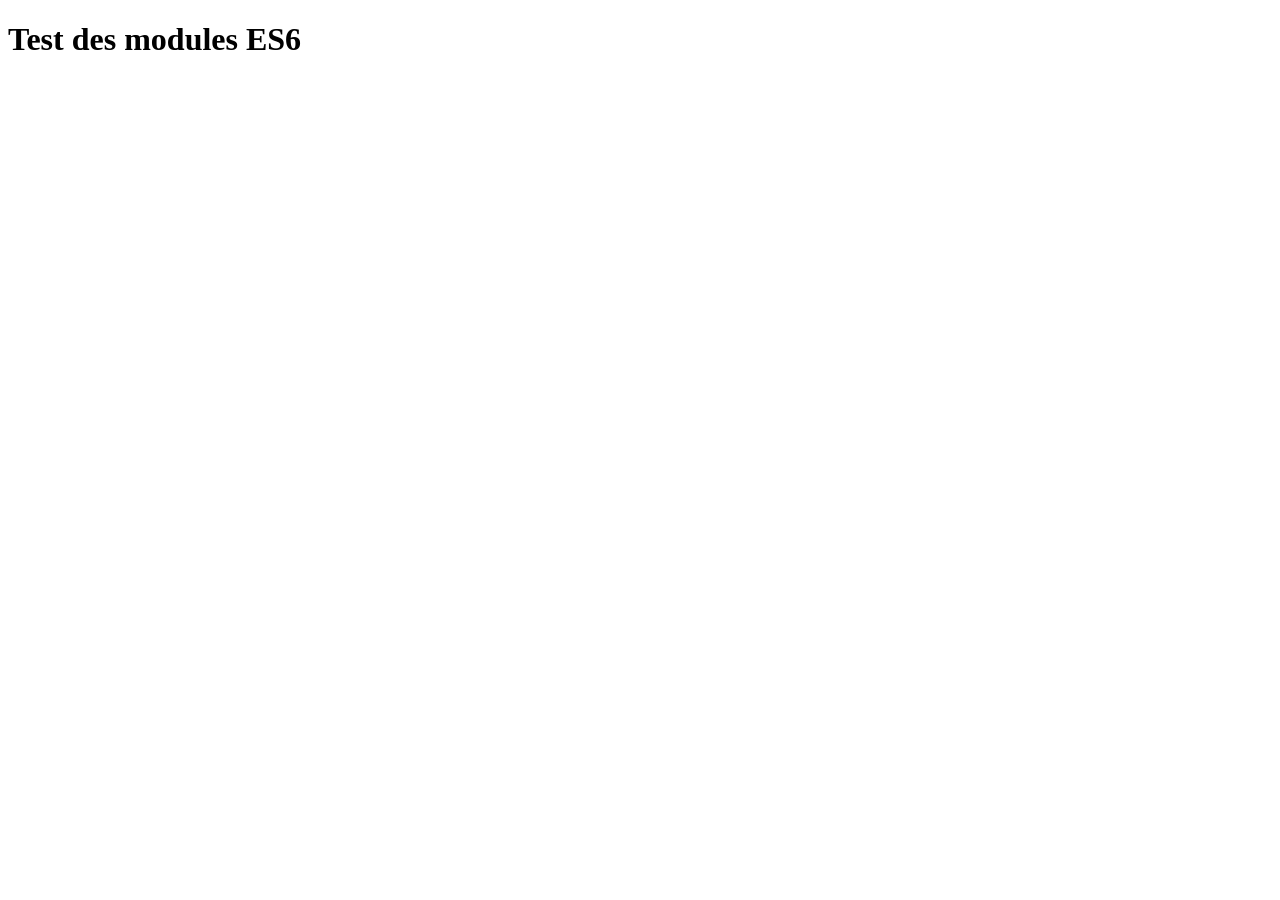
<file: 4 - Tutoriel  Factorisation, modularisation et bonnes pratiques ES6/index.html>
<!DOCTYPE html>
<html lang="en">
<head>
    <meta charset="UTF-8">
    <meta name="viewport" content="width=device-width, initial-scale=1.0">
    <title>Modules ES6</title>
</head>
<body>
    <h1>Test des modules ES6</h1>
  <script type="module" src="main.js"></script>
</body>
</html>
</file>
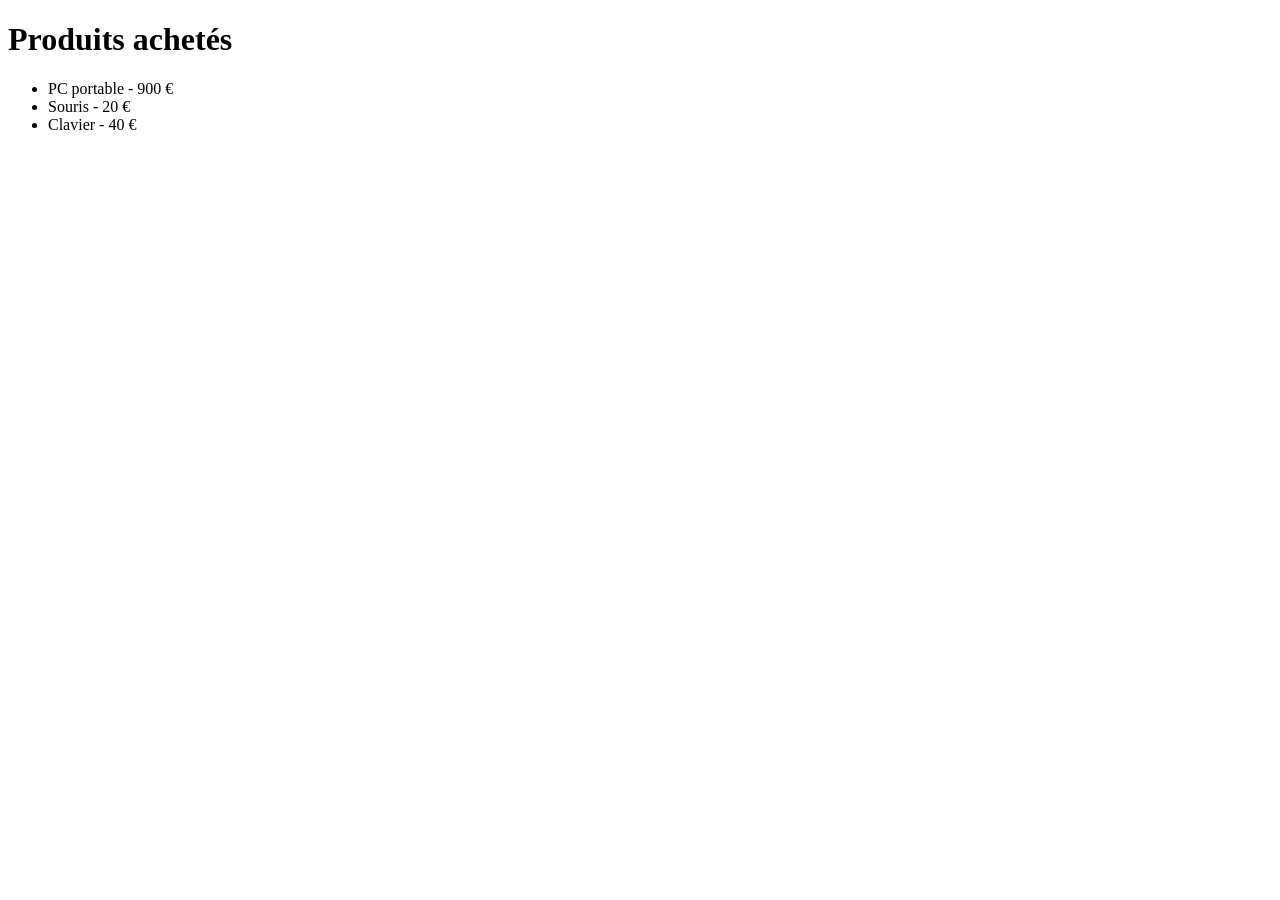
<file: Chapitre 7 – Manipuler des objets imbriqués & tableaux/index.html>
<!DOCTYPE html>
<html lang="fr">
<head>
  <meta charset="UTF-8">
  <title>Objets imbriqués et tableaux</title>
</head>
<body>
  <h1>Produits achetés</h1>
  <ul id="liste-produits"></ul>
  <script src="script.js"></script>
</body>
</html>
</file>
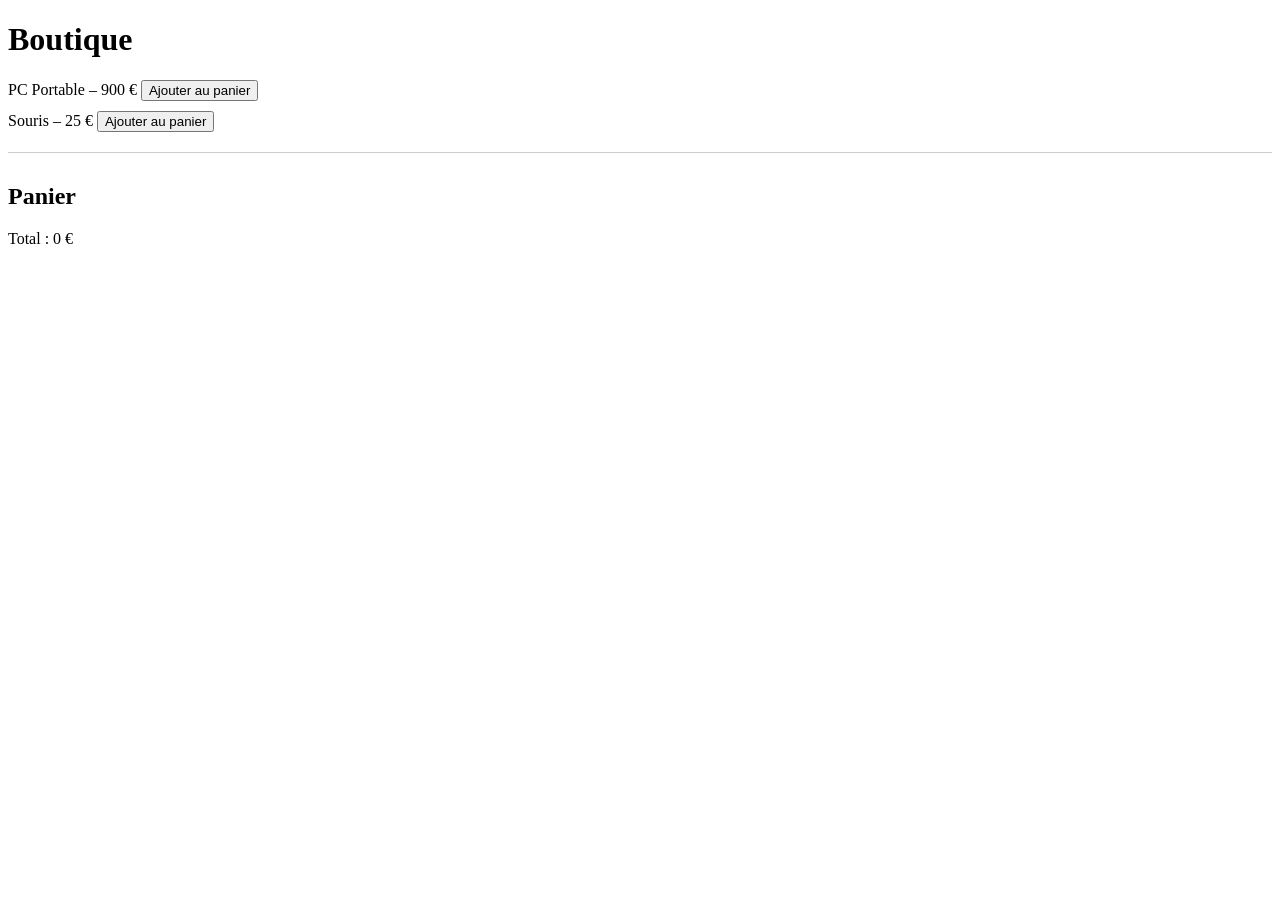
<file: Chapitre 8 – Créer une interface interactive pilotée par état/index.html>
<!DOCTYPE html>
<html lang="fr">
<head>
  <meta charset="UTF-8">
  <title>Interface pilotée par état</title>
  <style>
    .produit { margin-bottom: 10px; }
    .panier { margin-top: 20px; border-top: 1px solid #ccc; padding-top: 10px; }
  </style>
</head>
<body>
  <h1>Boutique</h1>

  <div class="produit">
    <span>PC Portable – 900 €</span>
    <button data-nom="PC Portable" data-prix="900">Ajouter au panier</button>
  </div>
  <div class="produit">
    <span>Souris – 25 €</span>
    <button data-nom="Souris" data-prix="25">Ajouter au panier</button>
  </div>

  <div class="panier">
    <h2>Panier</h2>
    <ul id="liste-panier"></ul>
    <p id="total">Total : 0 €</p>
  </div>

  <script src="script.js"></script>
</body>
</html>
</file>
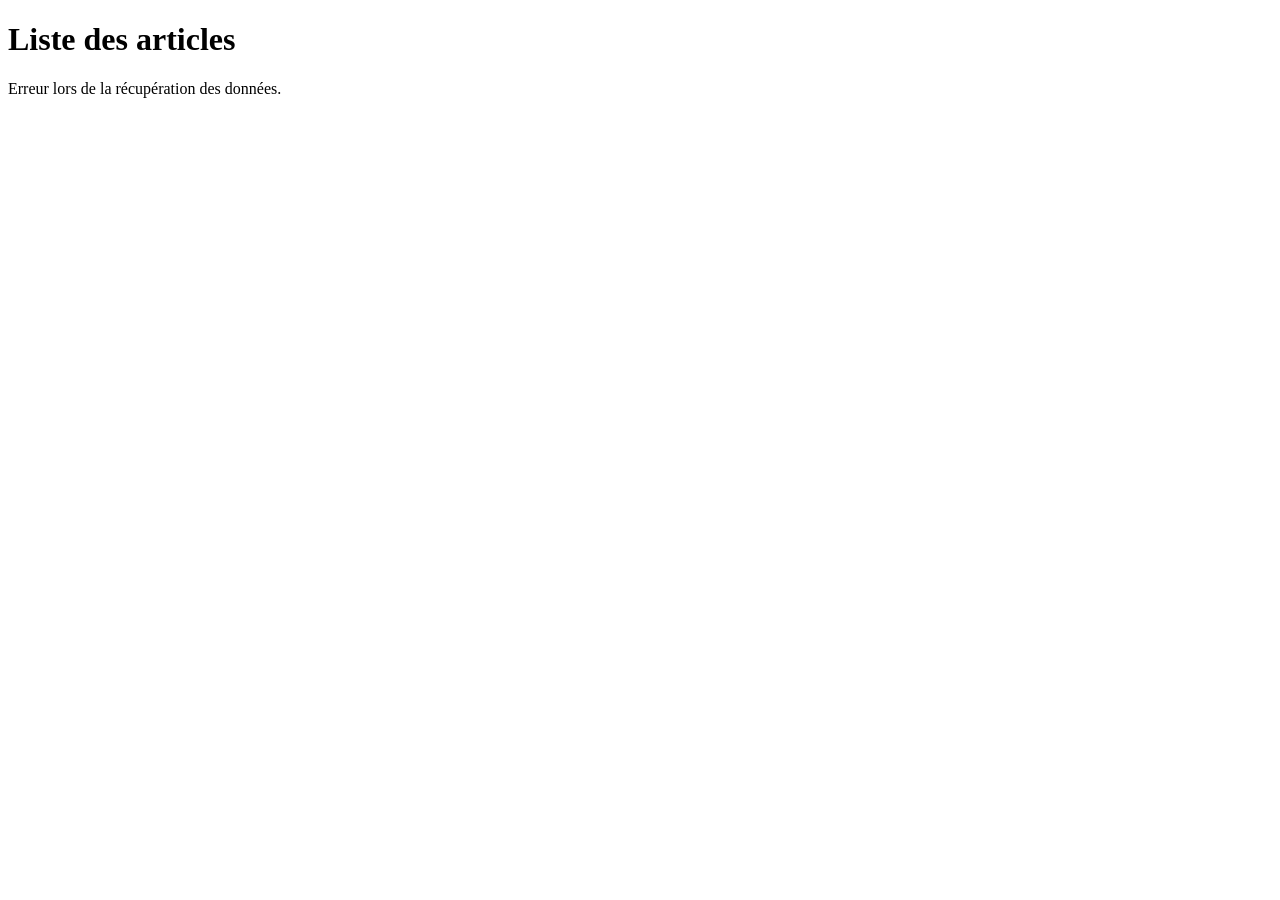
<file: Chapitre-2/index.html>
<!DOCTYPE html>
<html lang="fr">
<head>
  <meta charset="UTF-8">
  <title>Afficher les données d’une API</title>
</head>
<body>
  <h1>Liste des articles</h1>
  <div id="articles"></div>
  <script src="script.js"></script>
</body>
</html>
</file>
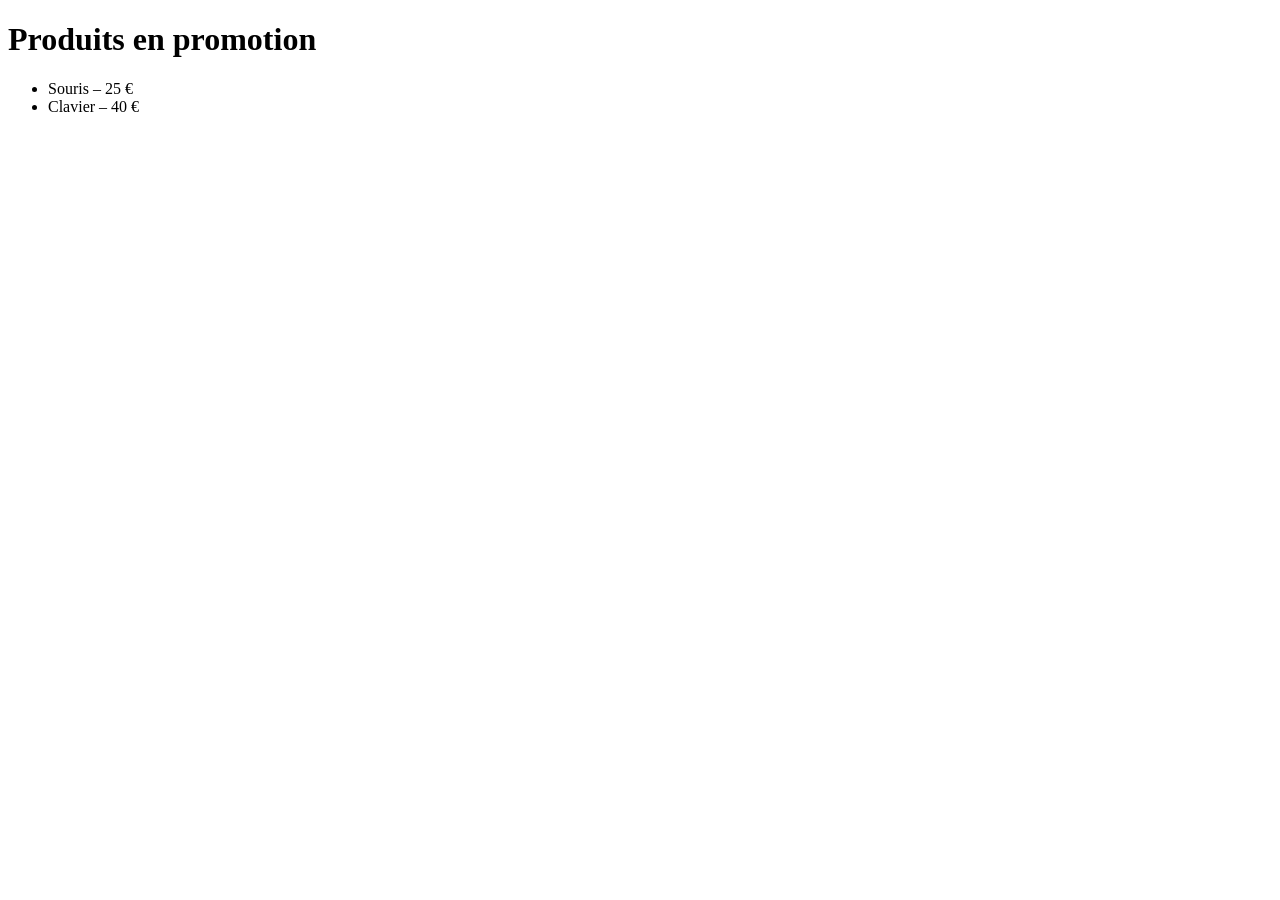
<file: Chapitre-3/index.html>
<!DOCTYPE html>
<html lang="fr">
<head>
  <meta charset="UTF-8">
  <title>Affichage conditionnel</title>
</head>
<body>
  <h1>Produits en promotion</h1>
  <ul id="produits"></ul>
  <script src="script.js"></script>
</body>
</html>
</file>
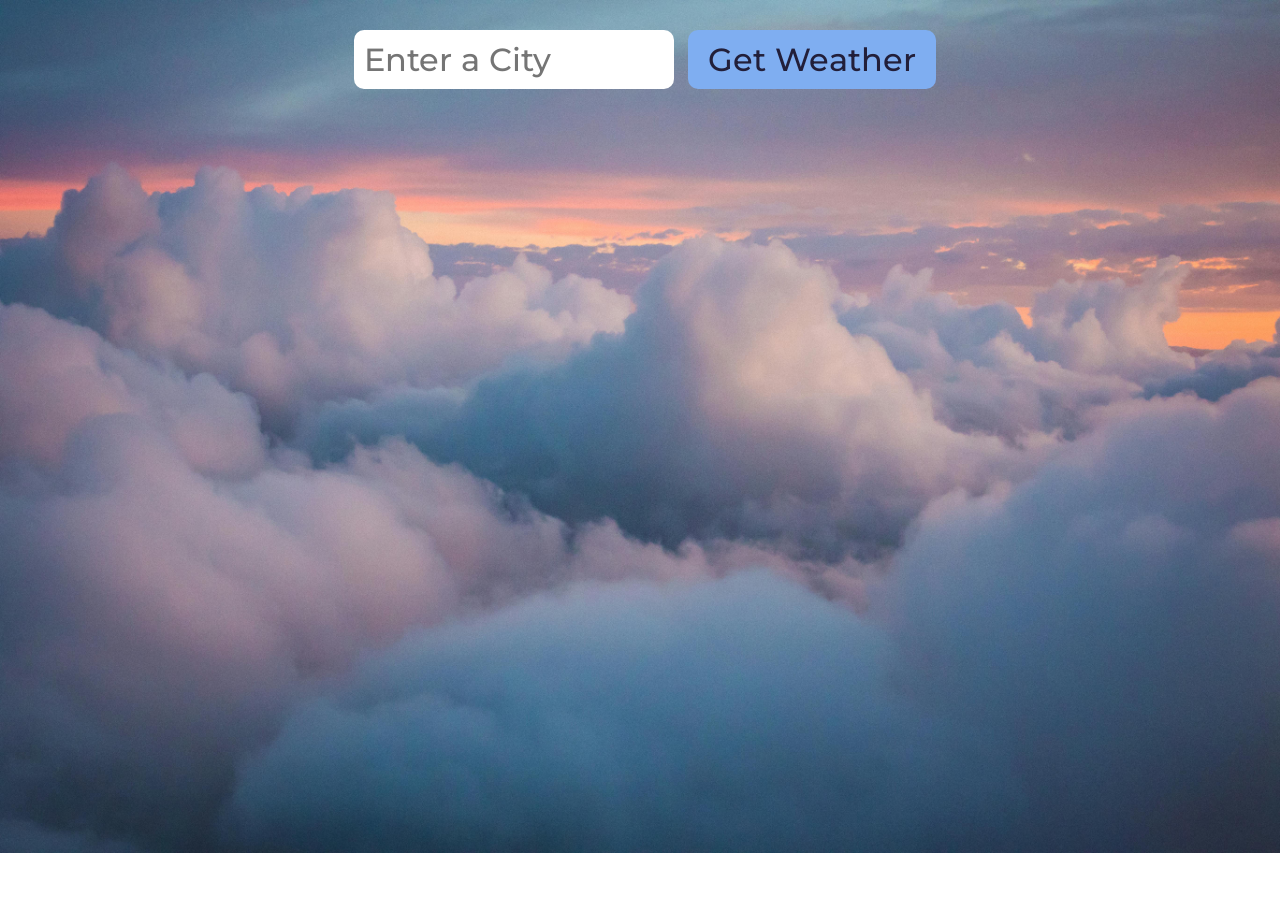
<file: Prototype/index.html>
<!DOCTYPE html>
<html lang="en">
<head>
    <link rel="preconnect" href="https://fonts.googleapis.com">
    <link rel="preconnect" href="https://fonts.gstatic.com" crossorigin>
    <link href="https://fonts.googleapis.com/css2?family=Montserrat:ital,wght@0,100..900;1,100..900&display=swap" rel="stylesheet">
    <meta charset="UTF-8">
    <meta name="viewport" content="width=device-width, initial-scale=1.0">
    <title>Document</title>
    <link rel="stylesheet" href="style.css">
</head>
<body>

    <form class="weatherform">
        <input type="text" class="cityInput" placeholder="Enter a City">
        <button id="submit-btn">Get Weather</button>
    </form>
    
    <div class="card" style="display: none;">
        
    </div>

    <script src="script.js"></script>
</body>
</html>
</file>
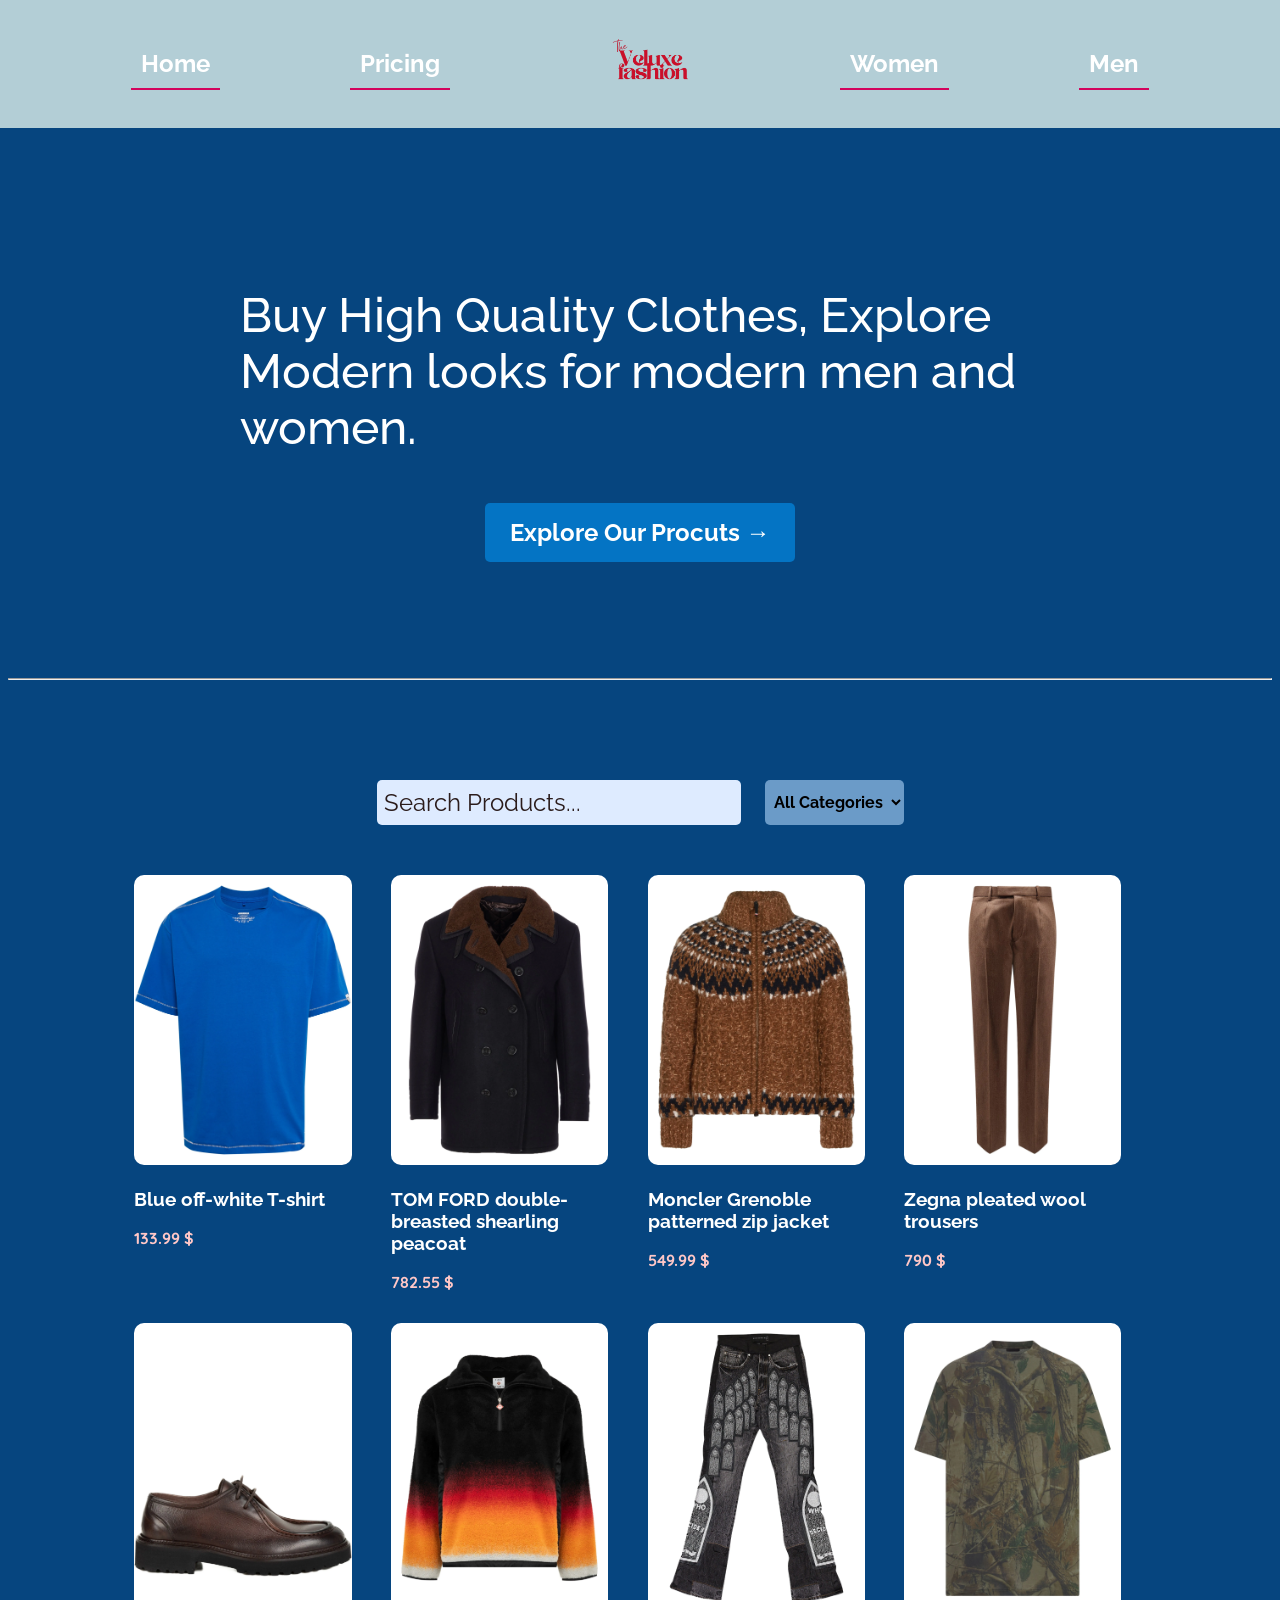
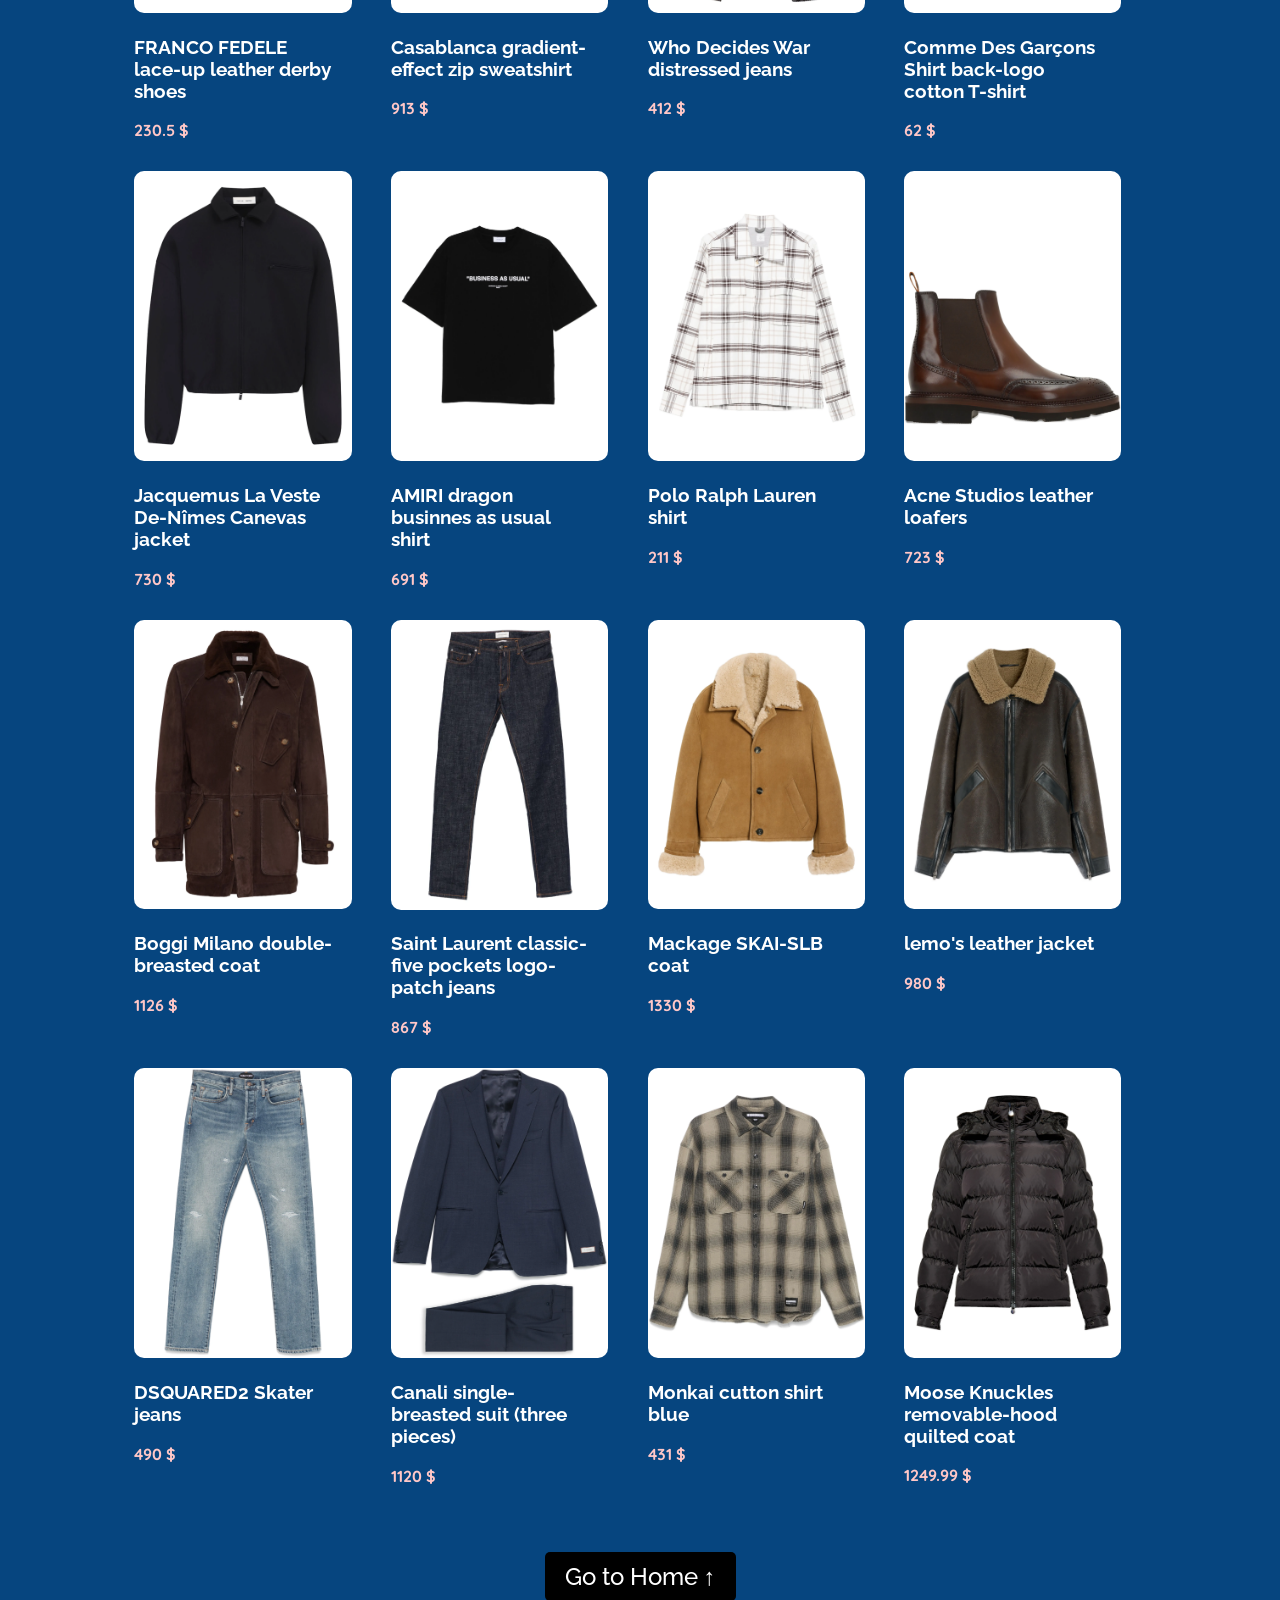
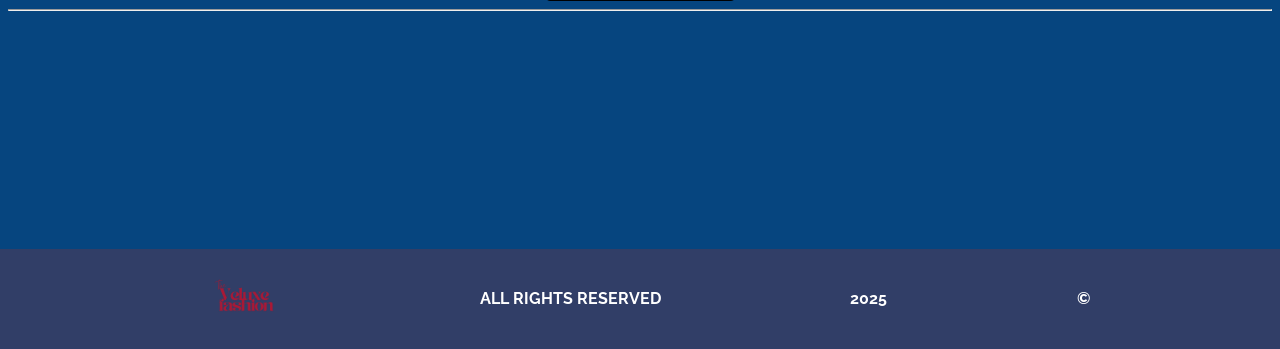
<file: Réalisation/index.html>
<!DOCTYPE html>
<html lang="en">
<head>
    <!-- fonts -->
    <link rel="preconnect" href="https://fonts.googleapis.com">
    <link rel="preconnect" href="https://fonts.gstatic.com" crossorigin>
    <link href="https://fonts.googleapis.com/css2?family=Quicksand:wght@300..700&display=swap" rel="stylesheet">
    <link rel="preconnect" href="https://fonts.googleapis.com">
    <link rel="preconnect" href="https://fonts.gstatic.com" crossorigin>
    <link href="https://fonts.googleapis.com/css2?family=Raleway:ital,wght@0,100..900;1,100..900&display=swap" rel="stylesheet">
    <meta charset="UTF-8">
    <meta name="viewport" content="width=device-width, initial-scale=1.0">
    <title>Document</title>
    <link rel="stylesheet" href="style.css">
</head>
<body>
    <header>
        <nav>
            <a class="nav-link">Home</a>
            <a class="nav-link">Pricing</a>
            <img src="images/logo.png" class="logo">
            <a class="nav-link">Women</a>
            <a class="nav-link">Men</a>
        </nav>
    </header>
    <main>
        <div class="main-content" id="main">
            <div class="hero-section">
                <div class="heading-div">
                    <p class="heading">
                        Buy High Quality Clothes, Explore Modern looks for modern men and women.
                    </p>
                </div> 
                <div class="btn-div">
                    <a class="button-a" href="#products-catalogue"><button class="CTA-btn">Explore Our Procuts &#8594;</button></a>
                </div>
            </div>
        </div>
        <hr>
        <div class="search-bar">
            <input id="searchInput" type="text" placeholder="Search Products...">
            <select id="categoryFilter">
                <option value="all">All Categories</option>
                <option value="jackets">Jackets</option>
                <option value="shirts">Shirts</option>
                <option value="pants">Pants</option>
                <option value="shoes">Shoes</option>
                <option value="coats">Coats</option>
                <option value="suits">Suits</option>
            </select>

        </div>
        <div id="products-catalogue">
            
        </div>
        <div class="goToHome-div">
            <a href="#main"><button class="goToHomeBtn">Go to Home &#8593;</button></a>
        </div>
    </main>
    <hr>
    <footer>
        <img src="images/logo.png" class="footer-logo">
        <h1 class="footer-item">ALL RIGHTS RESERVED</h1>
        <h1 class="footer-item">2025</h1>
        <h1 class="footer-item">&#169;</h1>
    </footer>

    <script src="script.js"></script>
</body>
</html>
</file>
<file: Prototype/style.css>
body {
    margin-top: 20px;
    height: 700px;
    background-image: url(background.jpg);
    background-repeat: no-repeat;
    background-size: cover;
    display: flex;
    flex-direction: column;
    align-items: center;
}

* {
    font-family: Montserrat;

}

.weatherForm {
    margin: 20px;

}

.cityInput {
    padding: 10px;
    font-size: 2rem;
    font-weight: 500;
    border: none;
    border-radius: 10px;
    margin: 10px;
    width: 300px;
    outline: none;
}

.cityInput:hover {
    background-color: hsl(180, 100%, 96%);
}

button {
    padding: 10px 20px;
    font-weight: 500;
    font-size: 2rem;
    border-radius: 10px;
    border: none;
    background-color: #7faef1;
    color: rgb(34, 31, 58);
    cursor: pointer;
    transition: all ease 0.5s;
}

button:hover {
    color: #7faef1;
    text-shadow:
    0 0 5px #7faef1,
    0 0 10px #7faef1,
    0 0 20px #7faef1,
    0 0 40px #7faef1;
    background-color: #221f3a;
    transform: translateY(-5%);
    box-shadow: 10px 5px 10px rgba(0, 0, 0, 0.22);
}

.card {
    border: #A8C4EC solid 1px;
    padding: 20px 100px;
    margin-top: 20px;
    border-radius: 10px;
    background: linear-gradient(180deg, rgb(83, 83, 255), rgb(202, 8, 255));
    box-shadow: 10px 10px 10px rgba(0, 0, 0, 0.217);
    min-width: 300px;
    display: flex;
    flex-direction: column;
    align-items: center;
    opacity: 0.8;
}

h1 {
    font-size: 3.5rem;
    margin-top: 0;
}

p{
    font-size: 1.5rem;
    margin: 12px 0;
}

.cityDisplay, .tempDisplay {
    font-size: 3.5rem;
    font-weight: bold;
    color: white;
    border-bottom: 3px rgb(255, 175, 27) solid;
    margin-bottom: 25px;
}



.humidityDisplay {
    font-weight: bold;
    margin-bottom: 25px;
    font-size: 1.5rem;
    color: white;

}

.descDisplay {
    font-style: italic;
    color: white;
    font-weight: bold;
}

.weatherEmoji {
    margin: 0;
    font-size: 5rem;
}

.errorDisplay {
    font-size: 2.5rem;
    font-weight: bold;
    color: rgba(255, 255, 255, 0.785);
}
</file>
<file: Réalisation/style.css>
body {
    height: 1000px;
    margin-top: 150px;
    background-color: #06457F;
}

html {
    scroll-behavior: smooth;
}

* {
    font-family: Raleway, sans-serif;
}

header {
    position: fixed;
    right: 0;
    left: 0;
    top: 0;
    background-color: #B3CED6;
    z-index: 10;
}

nav {
    display: flex;
    flex-direction: row;
    justify-content: space-evenly;
    align-items: center;
}

.logo {
    width: 10%;
}

.nav-link {
    text-decoration: none;
    font-size: 1.5em;
    border-bottom: #D3045D solid 2px;
    padding: 10px;
    color: white;
    font-weight: bold;
    cursor: pointer;
    transition: all ease 0.3s;
}

.nav-link:hover {
    background-color: #ffffff;
    transform: translateY(-4%);
    color: black;
    box-shadow: 10px 10px 10px rgba(0, 0, 0, 0.102);
}

.main-content {
    height: 500px;
    padding: 10px;
    display: flex;
    justify-content: center;
}

.hero-section {
    display: flex;
    flex-direction: column;
    justify-content: center;
    align-items: center;
    width: 800px;
    height: 300px;
    margin-top: 90px;
}

.heading {
    font-size: 3em;
    color: #ffffff;
    font-weight: 500;
}


.CTA-btn {
    padding: 15px 25px;
    font-size: 1.5em;
    font-weight: bold;
    color: #ffffff;
    background-color: #0474C4;
    border: none;
    border-radius: 5px;
    transition: all ease 0.5s;
    cursor: pointer;
}

.CTA-btn:hover {
    color: #034f84;
    background-color: white;
    transform: translateY(-3%);
    box-shadow: 10px 5px 10px rgba(0, 0, 0, 0.124);
}

.search-bar {
    display: flex;
    flex-direction: row;
    justify-content: center;
    align-items: center;
    margin-top: 100px;
}

#searchInput {
    height: 45px;
    width: 350px;
    font-size: 1.5em;
    border-radius: 5px;
    outline: none;
    border: none;
    background-color: #deebff;
    margin-right: 12px;
    padding: 0 7px;

}

#searchInput::placeholder {
    color: rgb(43, 28, 28);
}

#search-btn {
    padding: 10px 20px;
    font-size: 1.5em;
    cursor: pointer;
    border: none;
    color: #ffffff;
    background-color: #0d2d4b;
    border-radius: 5px;
    transition: all ease 0.5s;
}

#search-btn:hover {
    color: #0d2d4b;
    background-color: #ffffff;
}

.productName {
    color: white;
    font-weight: bold;
    width: 200px;
}

.productPrice {
    color: rgb(255, 199, 199);
    font-weight: bold;
    font-family: Quicksand;
}

.productImg {
    border-radius: 10px;
    width: 90%;
}

#products-catalogue{
    display: grid;
    grid-template-columns: repeat(4, 1fr); 
    gap: 15px; 
    width: 80%;
    margin: 50px auto;
}

.products {
    cursor: pointer;
    transition: all ease 0.25s;
}

.products:hover {
    transform: translateY(-4%);
    box-shadow: 10px 5px 10px rgba(0, 0, 0, 0.209);
}

.goToHomeBtn {
    padding: 10px 20px;
    font-size: 1.5em;
    color: white;
    background-color: black;
    border: none;
    border-radius: 5px;
    font-weight: 500;
    transition: all ease 0.25s;
    cursor: pointer;
}

.goToHomeBtn:hover {
    color: black;
    background-color: white;
}

.goToHome-div {
    display: flex;
    justify-content: center;
}

footer {
    display: flex;
    justify-content: space-evenly;
    align-items: center;
    margin-top: 230px;
    background-color: rgb(49, 62, 103);
    position: absolute;
    right: 0;
    left: 0;
    
}

.footer-logo {
    width: 100px;
    height: 100px;
    opacity: 0.8;
}

.footer-item {
    color : white; 
    font-size: 1rem;
}

#categoryFilter {
    padding: 12px 5px;
    outline: none;
    background-color: #6b9bc8;
    font-size: 1em;
    border: none;
    margin-left: 12px;
    border-radius: 5px;
    font-weight: bold;
}
</file>
